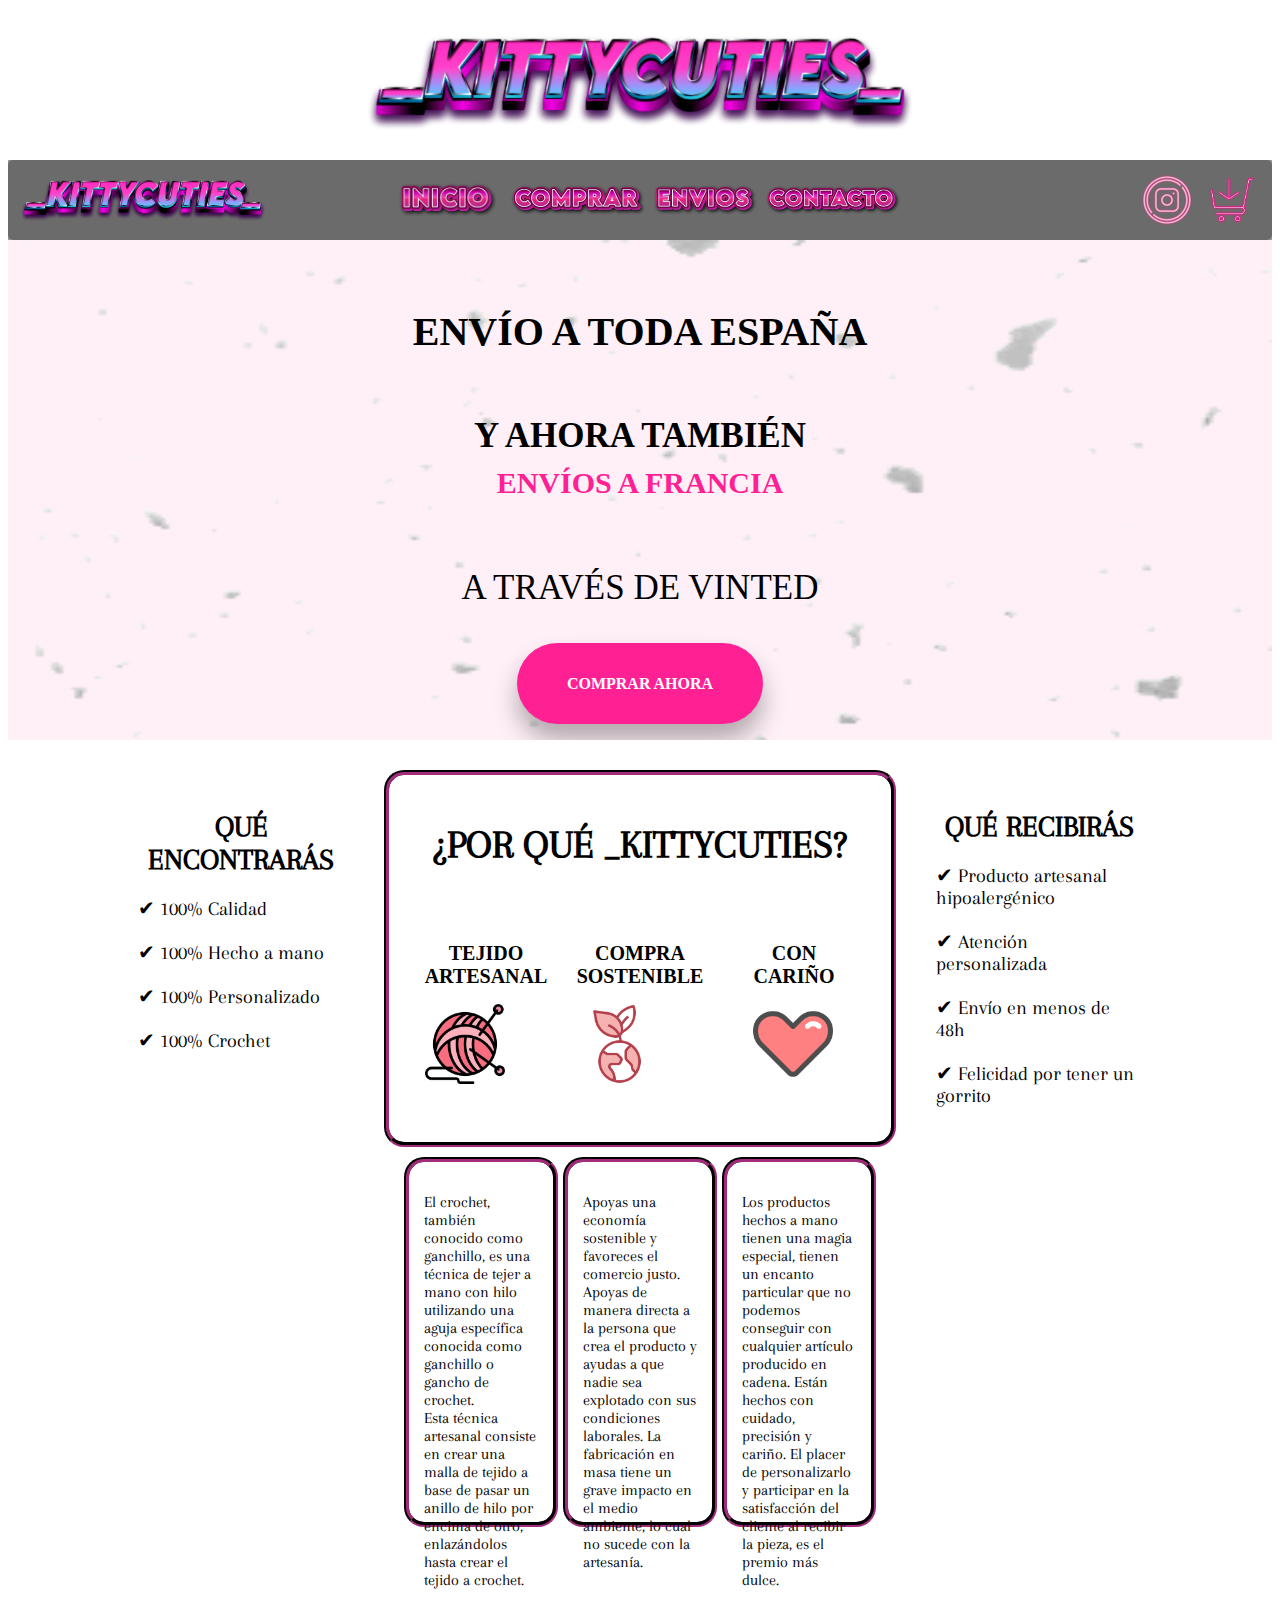
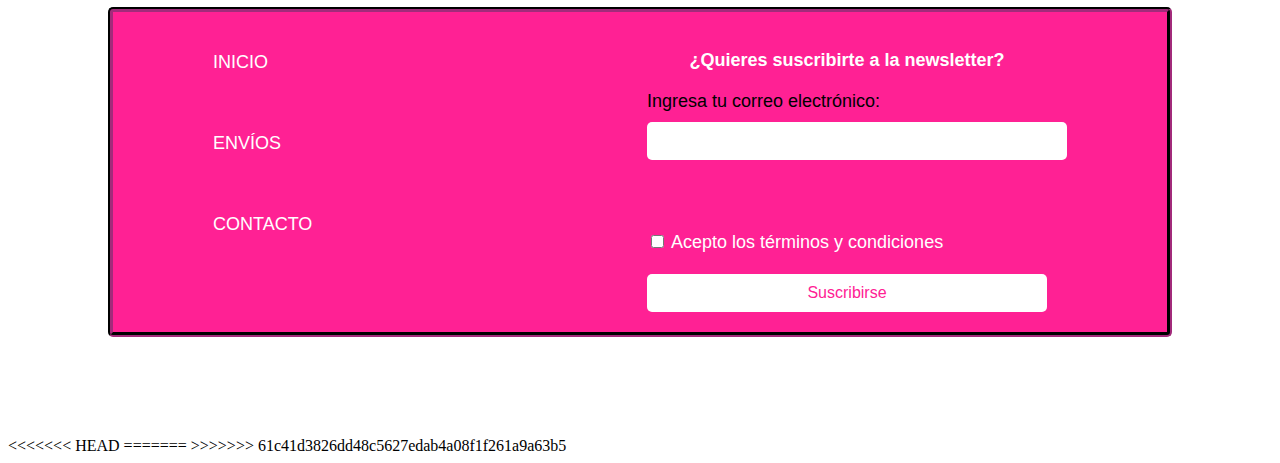
<file: index.html>
<!DOCTYPE html>
<html>

<head>
  <link rel="stylesheet" type="text/css" href="style.css" />
  <link href="https://fonts.googleapis.com/css2?family=Arapey&display=swap" rel="stylesheet">
  <title>Document</title>
</head>

<body>
  <header>
    <img src="kittycuties.png" width="600px"></img>
  </header>
  <nav>
    <div class="flex-container">
      <div style="flex-shrink:1"><img src="kittycuties.png" width="270px"></img></div>
      <div style="flex-shrink:2"><img src="inicio.png" usemap="#iniciomap" width="110px"></img></div>
      <div style="flex-shrink:2"><img src="comprar.png" usemap="#comprarmap" width="150px"></img></div>
      <div style="flex-shrink:2"><img src="envios.png" usemap="#enviosmap" width="105px"></img></div>
      <div style="flex-shrink:1"><img src="contacto.png" usemap="#contactomap" width="150px"></img></div>
      <div style="flex-shrink:4"><img src="instagram.png" usemap="#instamap"></img></div>
      <div style="flex-shrink:2"><img src="carro.png" width="80px"></img></div>
      <map name="iniciomap">
        <area shape="default" href="index.html">
        <area shape="default" href="index.html">
      </map>
      <map name="comprarmap">
        <area shape="default" href="comprar.html">
      </map>
      <map name="enviosmap">
        <area shape="default" href="envios.html">
      </map>
      <map name="contactomap">
        <area shape="default" href="contacto.html">
      </map>
      <map name="instamap">
        <area shape="poly" target="_blank" href="https://www.instagram.com/_kittycuties_/"
          coords="33,3,44,16,46,30,37,42,16,45,2,30,7,8,16,2">
      </map>
  </nav>
  <article class="intro">
    <h1> ENVÍO A TODA ESPAÑA </h1>
    <h2>Y AHORA TAMBIÉN</br>
      <span class="francia">ENVÍOS A FRANCIA</span></br>
    </h2>
    <h3>A TRAVÉS DE VINTED</h3>
    <a href="comprar.html" class="btn">COMPRAR AHORA</a>
  </article>
  <div class="container">
    <article class="left">
      <h1>QUÉ ENCONTRARÁS</h1>
      <p>✔ 100% Calidad</p>
      <p>✔ 100% Hecho a mano</p>
      <p>✔ 100% Personalizado</p>
      <p>✔ 100% Crochet </p>
    </article>
    <article class="right">
      <h1>QUÉ RECIBIRÁS</h1>
      <p>✔ Producto artesanal hipoalergénico </p>
      <p>✔ Atención personalizada</p>
      <p>✔ Envío en menos de 48h</p>
      <p>✔ Felicidad por tener un gorrito </p>
    </article>
    <main>
      <h1>¿POR QUÉ _KITTYCUTIES?</h1>
      <div id="1">
        <h2>TEJIDO<br>ARTESANAL</h2><img src="yarn.png" width="80px"></img>
      </div>
      <div id="2">
        <h2>COMPRA<br>SOSTENIBLE</h2><img src="ecofriendly.png" width="80px"></img>
      </div>
      <div id="3">
        <h2>CON<br>CARIÑO</h2><img src="heart.png" width="80px"></img>
      </div>
    </main>
    <div class="x"></div>
    <div class="cajitas">
      <div id="inner-left">
        <p>El crochet, también conocido como ganchillo, es una técnica de tejer a mano con hilo utilizando una aguja
          específica conocida como ganchillo o gancho de crochet.<br>Esta técnica artesanal consiste en crear una malla
          de tejido a base de pasar un anillo de hilo por encima de otro, enlazándolos hasta crear el tejido a crochet.
        </p>
      </div>
      <div id="inner-middle">
        <p>Apoyas una economía sostenible y favoreces el comercio justo. Apoyas de manera directa a la persona que crea
          el producto y ayudas a que nadie sea explotado con sus condiciones laborales. La fabricación en masa tiene un
          grave impacto en el medio ambiente, lo cual no sucede con la artesanía.
        </p>
      </div>
      <div id="inner-right">
        <p>Los productos hechos a mano tienen una magia especial, tienen un encanto particular que no podemos conseguir
          con cualquier artículo producido en cadena. Están hechos con cuidado, precisión y cariño. El placer de
          personalizarlo y participar en la satisfacción del cliente al recibir la pieza, es el premio más dulce.
        </p>
      </div>
    </div>
    <div class="y"></div>
    <footer>
      <div class="form-container">
        <form>
          <h3 class="form-titulo">¿Quieres suscribirte a la newsletter?</h3>
          <label class="form-label">
            Ingresa tu correo electrónico:
            <input type="email" class="form-email" required>
          </label><br><br>
          <label>
            <input type="checkbox" required>
            Acepto los términos y condiciones
          </label><br><br>
          <button type="submit" class="form-boton">Suscribirse</button>
        </form>
      </div>
      <ul>
        <li><a href="html.html">INICIO</a></li>
        <li><a href="envios.html">ENVÍOS</a></li>
        <li><a href="contacto.html">CONTACTO</a></li>
      </ul>
    </footer>
  </div>
</body>

<<<<<<< HEAD
</html>
=======
</html>
>>>>>>> 61c41d3826dd48c5627edab4a08f1f261a9a63b5
</file>
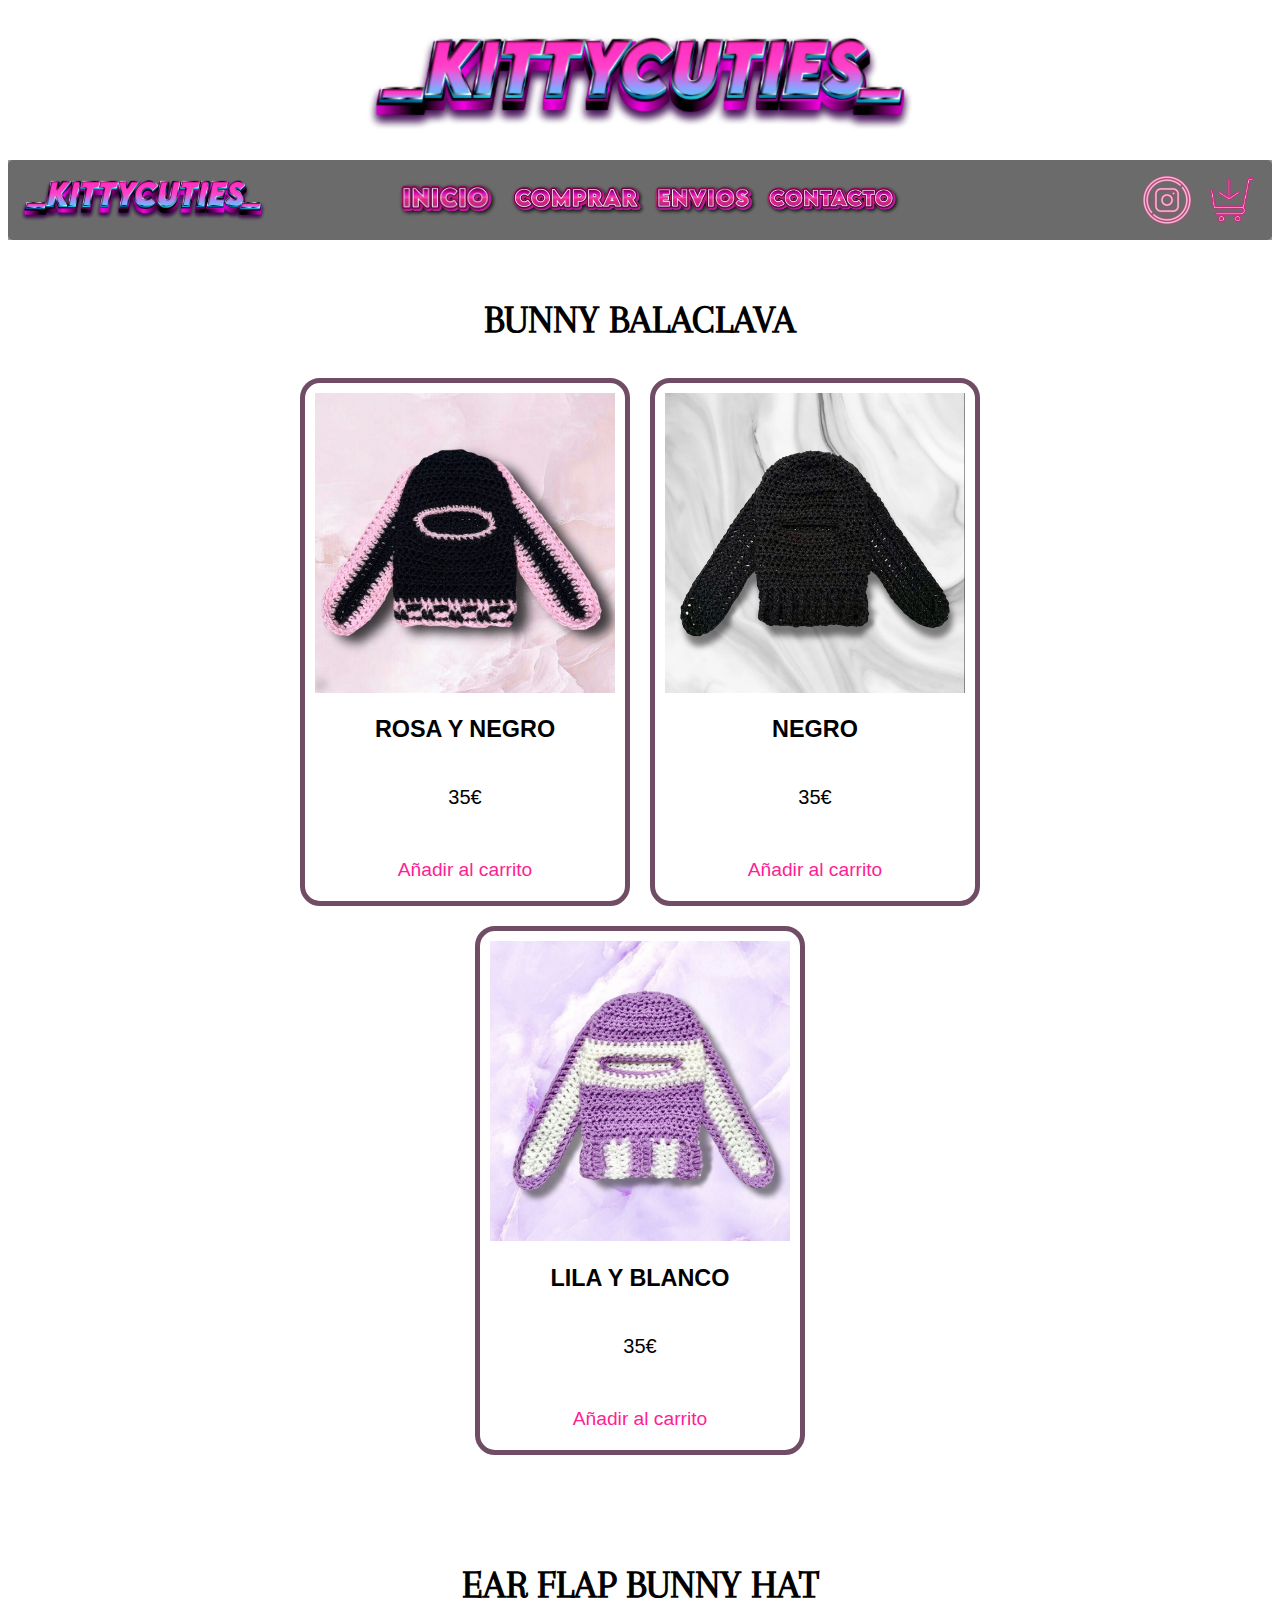
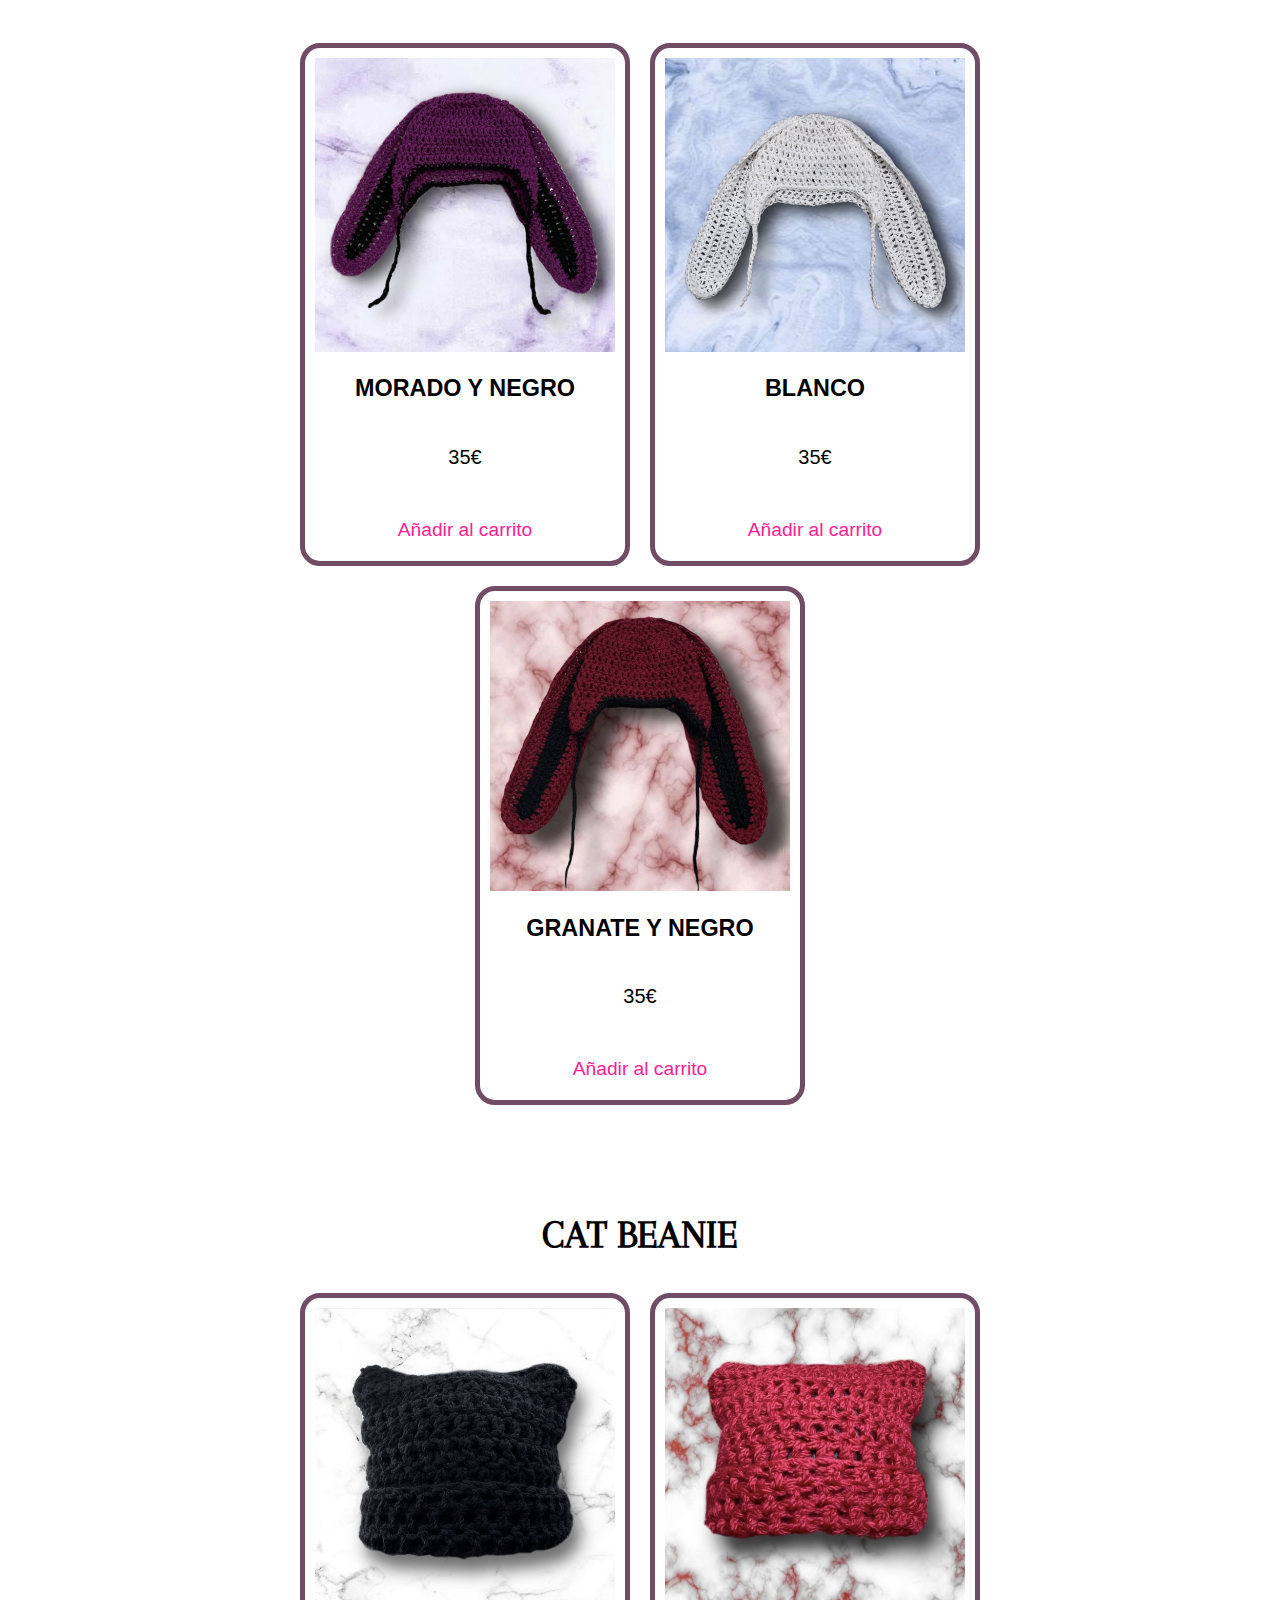
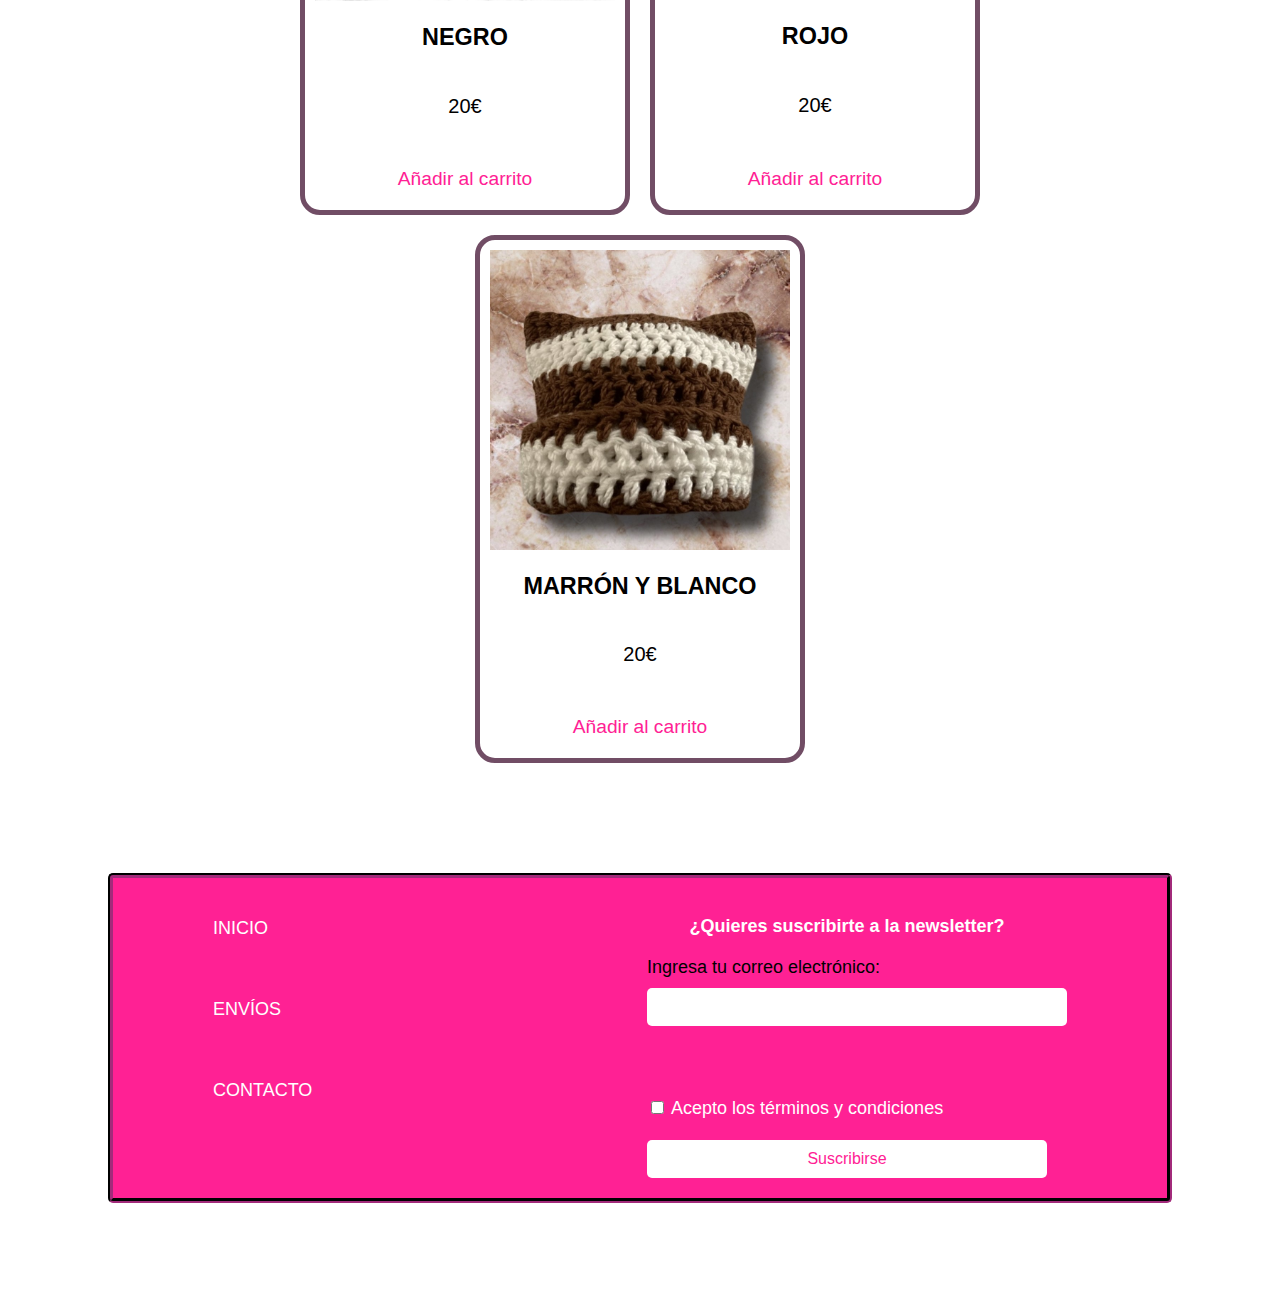
<file: comprar.html>
<!DOCTYPE html>
<html>

<head>
  <link rel="stylesheet" type="text/css" href="style.css" />
  <link href="https://fonts.googleapis.com/css2?family=Arapey&display=swap" rel="stylesheet">
  <title>Document</title>
</head>

<body>
  <header>
    <img src="kittycuties.png" width="600px"></img>
  </header>
  <nav>
    <div class="flex-container">
      <div style="flex-shrink:1"><img src="kittycuties.png" width="270px"></img></div>
      <div style="flex-shrink:2"><img src="inicio.png" usemap="#iniciomap" width="110px"></img></div>
      <div style="flex-shrink:2"><img src="comprar.png" usemap="#comprarmap" width="150px"></img></div>
      <div style="flex-shrink:2"><img src="envios.png" usemap="#enviosmap" width="105px"></img></div>
      <div style="flex-shrink:1"><img src="contacto.png" usemap="#contactomap" width="150px"></img></div>
      <div style="flex-shrink:4"><img src="instagram.png" usemap="#instamap"></img></div>
      <div style="flex-shrink:2"><img src="carro.png" width="80px"></img></div>
      <map name="iniciomap">
        <area shape="default" href="index.html">
      </map>
      <map name="comprarmap">
        <area shape="default" href="comprar.html">
      </map>
      <map name="enviosmap">
        <area shape="default" href="envios.html">
      </map>
      <map name="contactomap">
        <area shape="default" href="contacto.html">
      </map>
      <map name="instamap">
        <area shape="poly" target="_blank" href="https://www.instagram.com/_kittycuties_/"
          coords="33,3,44,16,46,30,37,42,16,45,2,30,7,8,16,2">
      </map>
  </nav>

  <div class="container2">
    <div class="cuerpo">
      <article id="base">
        <h1>BUNNY BALACLAVA</h1>
        <div class="producto-container">
          <div class="producto">
            <img src="balaclava1.jpg" width="300px">
            <h3>ROSA Y NEGRO</h3>
            <p>35€</p>
            <button class="button2">Añadir al carrito</button>
          </div>
          <div class="producto">
            <img src="balaclava2.jpg" width="300px">
            <h3>NEGRO</h3>
            <p>35€</p>
            <button class="button2">Añadir al carrito</button>
          </div>
          <div class="producto">
            <img src="balaclava4.jpg" width="300px">
            <h3>LILA Y BLANCO</h3>
            <p>35€</p>
            <button class="button2">Añadir al carrito</button>
          </div>
        </div>
      </article>
      <article id="base">
        <h1>EAR FLAP BUNNY HAT</h1>
        <div class="producto-container">
          <div class="producto">
            <img src="flap1.jpg" width="300px">
            <h3>MORADO Y NEGRO</h3>
            <p>35€</p>
            <button class="button2">Añadir al carrito</button>
          </div>
          <div class="producto">
            <img src="flap2.jpg" width="300px">
            <h3>BLANCO</h3>
            <p>35€</p>
            <button class="button2">Añadir al carrito</button>
          </div>
          <div class="producto">
            <img src="flap3.jpg" width="300px">
            <h3>GRANATE Y NEGRO</h3>
            <p>35€</p>
            <button class="button2">Añadir al carrito</button>
          </div>
        </div>
      </article>
      <article id="base">
        <h1>CAT BEANIE</h1>
        <div class="producto-container">
          <div class="producto">
            <img src="beanie1.jpg" width="300px">
            <h3>NEGRO</h3>
            <p>20€</p>
            <button class="button2">Añadir al carrito</button>
          </div>
          <div class="producto">
            <img src="beanie2.jpg" width="300px">
            <h3>ROJO</h3>
            <p>20€</p>
            <button class="button2">Añadir al carrito</button>
          </div>
          <div class="producto">
            <img src="beanie3.jpg" width="300px">
            <h3>MARRÓN Y BLANCO</h3>
            <p>20€</p>
            <button class="button2">Añadir al carrito</button>
          </div>
        </div>
      </article>
    </div>
    <footer>
      <div class="form-container">
        <form>
          <h3 class="form-titulo">¿Quieres suscribirte a la newsletter?</h3>
          <label class="form-label">
            Ingresa tu correo electrónico:
            <input type="email" class="form-email" required>
          </label><br><br>
          <label>
            <input type="checkbox" required>
            Acepto los términos y condiciones
          </label><br><br>
          <button type="submit" class="form-boton">Suscribirse</button>
        </form>
      </div>
      <ul>
        <li><a href="html.html">INICIO</a></li>
        <li><a href="envios.html">ENVÍOS</a></li>
        <li><a href="contacto.html">CONTACTO</a></li>
      </ul>
    </footer>
  </div>
</body>

</html>
</file>
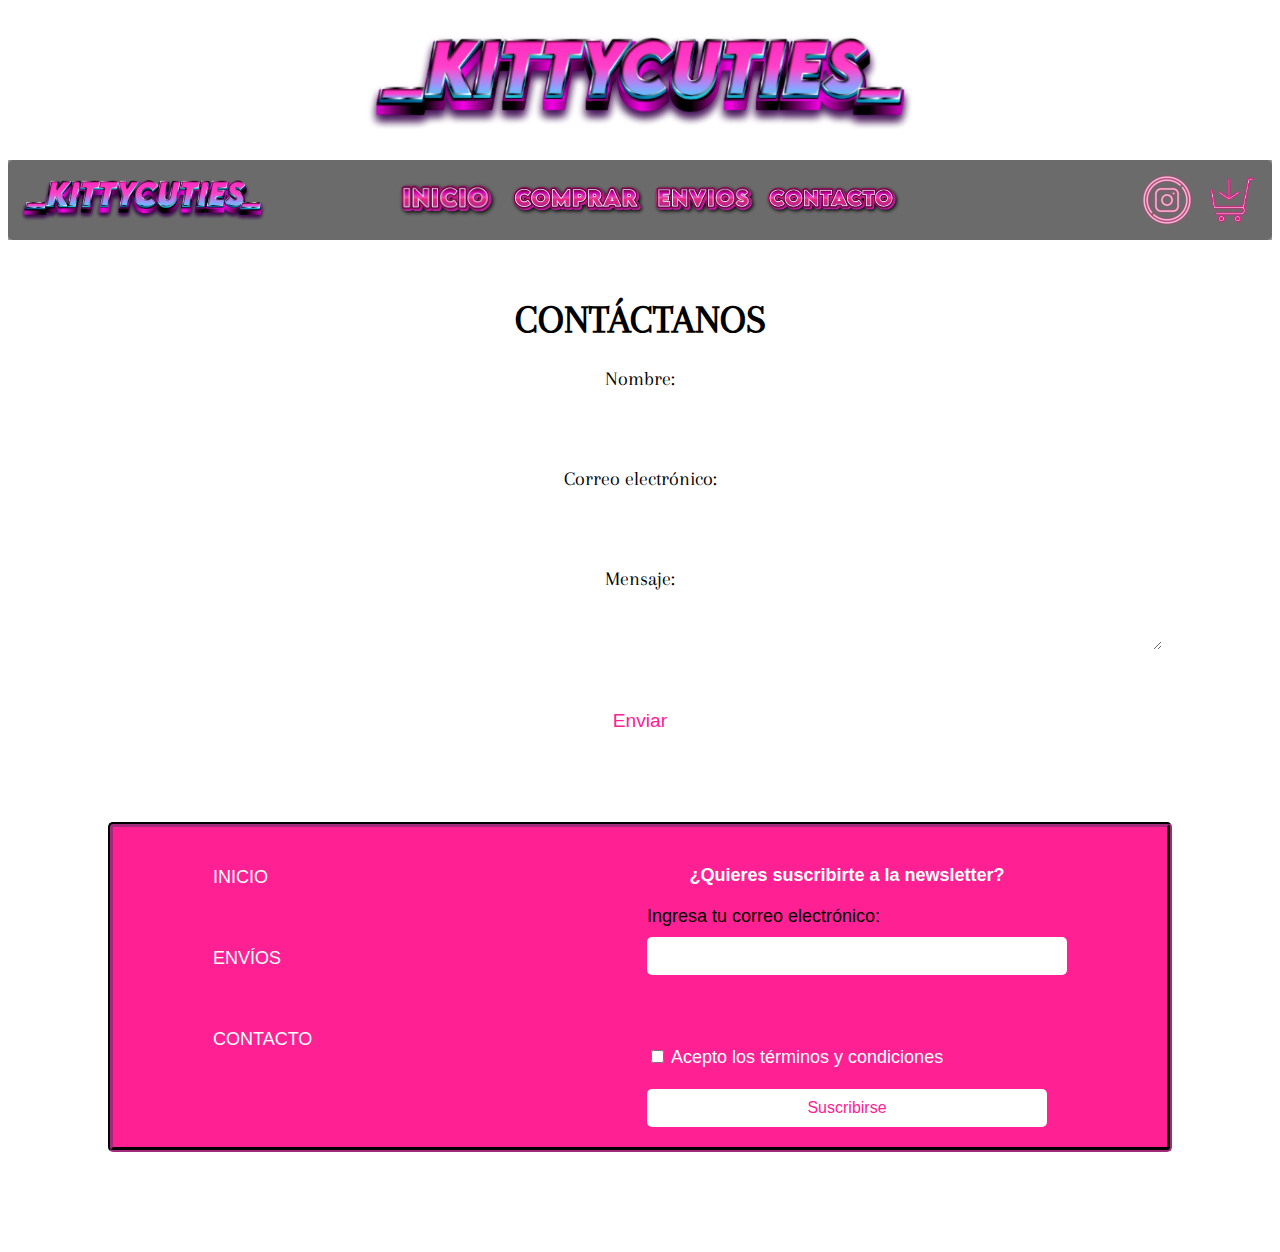
<file: contacto.html>
<!DOCTYPE html>
<html>

<head>
  <link rel="stylesheet" type="text/css" href="style.css" />
  <link href="https://fonts.googleapis.com/css2?family=Arapey&display=swap" rel="stylesheet">
  <title>Document</title>
</head>

<body>
  <header>
    <img src="kittycuties.png" width="600px"></img>
  </header>
  <nav>
    <div class="flex-container">
      <div style="flex-shrink:1"><img src="kittycuties.png" width="270px"></img></div>
      <div style="flex-shrink:2"><img src="inicio.png" usemap="#iniciomap" width="110px"></img></div>
      <div style="flex-shrink:2"><img src="comprar.png" usemap="#comprarmap" width="150px"></img></div>
      <div style="flex-shrink:2"><img src="envios.png" usemap="#enviosmap" width="105px"></img></div>
      <div style="flex-shrink:1"><img src="contacto.png" usemap="#contactomap" width="150px"></img></div>
      <div style="flex-shrink:4"><img src="instagram.png" usemap="#instamap"></img></div>
      <div style="flex-shrink:2"><img src="carro.png" width="80px"></img></div>
      <map name="iniciomap">
        <area shape="default" href="index.html">
      </map>
      <map name="comprarmap">
        <area shape="default" href="comprar.html">
      </map>
      <map name="enviosmap">
        <area shape="default" href="envios.html">
      </map>
      <map name="contactomap">
        <area shape="default" href="contacto.html">
      </map>
      <map name="instamap">
        <area shape="poly" target="_blank" href="https://www.instagram.com/_kittycuties_/"
          coords="33,3,44,16,46,30,37,42,16,45,2,30,7,8,16,2">
      </map>
  </nav>
  <div class="container2">
    <div class="cuerpo">
      <article id="base">
        <form>
          <h1>CONTÁCTANOS</h1>
          <label class="form-label">
            Nombre:
            <input type="text" class="form-email" required>
          </label>
          <label class="form-label">
            Correo electrónico:
            <input type="email" class="form-email" required>
          </label>
          <label class="form-label">
            Mensaje:
            <textarea class="form-email" required></textarea>
          </label>
          <button type="submit" class="button2">Enviar</button>
        </form>
      </article>
    </div>
    <footer>
      <div class="form-container">
        <form>
          <h3 class="form-titulo">¿Quieres suscribirte a la newsletter?</h3>
          <label class="form-label">
            Ingresa tu correo electrónico:
            <input type="email" class="form-email" required>
          </label><br><br>
          <label>
            <input type="checkbox" required>
            Acepto los términos y condiciones
          </label><br><br>
          <button type="submit" class="form-boton">Suscribirse</button>
        </form>
      </div>
      <ul>
        <li><a href="html.html">INICIO</a></li>
        <li><a href="envios.html">ENVÍOS</a></li>
        <li><a href="contacto.html">CONTACTO</a></li>
      </ul>
    </footer>
  </div>
</body>

</html>
</file>
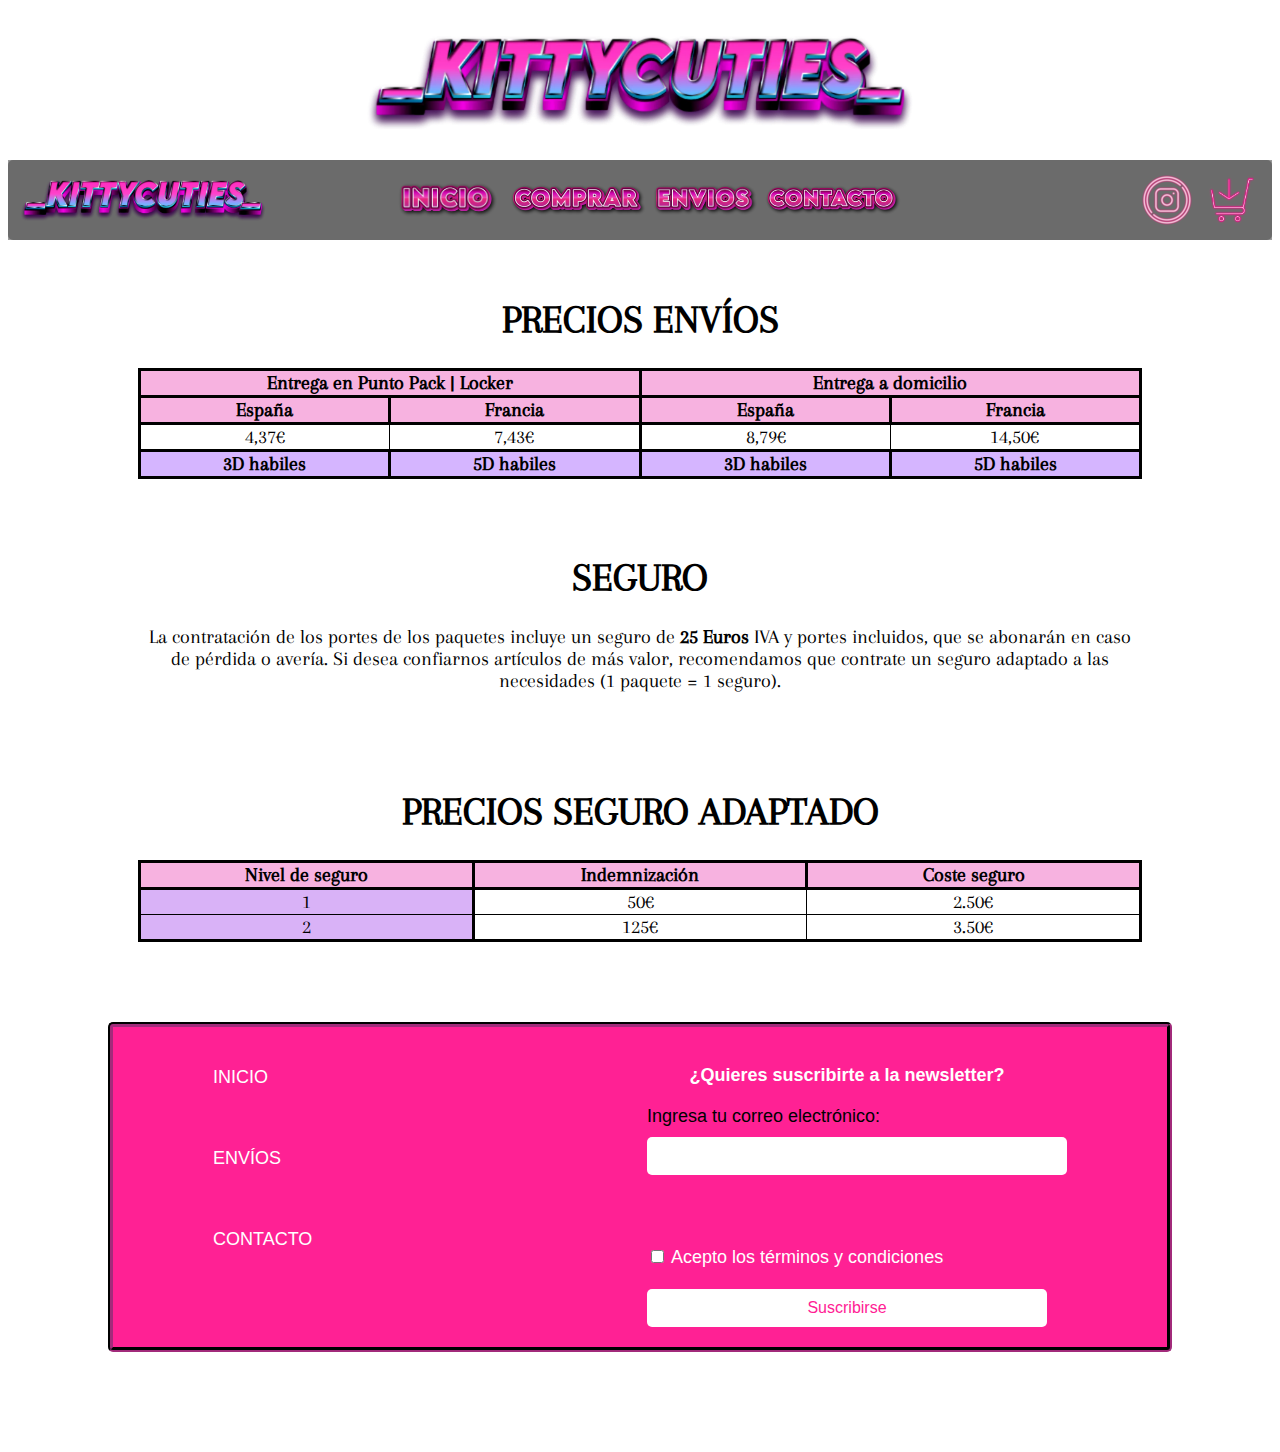
<file: envios.html>
<!DOCTYPE html>
<html>

<head>
  <link rel="stylesheet" type="text/css" href="style.css" />
  <link href="https://fonts.googleapis.com/css2?family=Arapey&display=swap" rel="stylesheet">
  <title>Document</title>
</head>

<body>
  <header>
    <img src="kittycuties.png" width="600px"></img>
  </header>
  <nav>
    <div class="flex-container">
      <div style="flex-shrink:1"><img src="kittycuties.png" width="270px"></img></div>
      <div style="flex-shrink:2"><img src="inicio.png" usemap="#iniciomap" width="110px"></img></div>
      <div style="flex-shrink:2"><img src="comprar.png" usemap="#comprarmap" width="150px"></img></div>
      <div style="flex-shrink:2"><img src="envios.png" usemap="#enviosmap" width="105px"></img></div>
      <div style="flex-shrink:1"><img src="contacto.png" usemap="#contactomap" width="150px"></img></div>
      <div style="flex-shrink:4"><img src="instagram.png" usemap="#instamap"></img></div>
      <div style="flex-shrink:2"><img src="carro.png" width="80px"></img></div>
      <map name="iniciomap">
        <area shape="default" href="index".html">
      </map>
      <map name="comprarmap">
        <area shape="default" href="comprar.html">
      </map>
      <map name="enviosmap">
        <area shape="default" href="envios.html">
      </map>
      <map name="contactomap">
        <area shape="default" href="contacto.html">
      </map>
      <map name="instamap">
        <area shape="poly" target="_blank" href="https://www.instagram.com/_kittycuties_/"
          coords="33,3,44,16,46,30,37,42,16,45,2,30,7,8,16,2">
      </map>
  </nav>
  <div class="container2">
    <div class="cuerpo">
      <article id="tablaenvios">
        <h1>PRECIOS ENVÍOS</h1>
        <table>
          <colgroup>
            <col>
            <col style="border-right: 3px solid black;">
            <col>
            <col>
          </colgroup>
          <thead>
            <tr>
              <td colspan="2">Entrega en Punto Pack | Locker</td>
              <td colspan="2">Entrega a domicilio</td>
            </tr>
            <tr>
              <td>España</td>
              <td>Francia</td>
              <td>España</td>
              <td>Francia</td>
            </tr>
          </thead>
          <tfoot>
            <tr>
              <td>3D habiles</td>
              <td>5D habiles</td>
              <td>3D habiles</td>
              <td>5D habiles</td>
            </tr>
          </tfoot>
          <tbody>
            <tr>
              <td>4,37€</td>
              <td>7,43€</td>
              <td>8,79€</td>
              <td>14,50€</td>
            </tr>
          </tbody>
        </table>
      </article>
      <article id="base">
        <h1>SEGURO</h1>
        <p>La contratación de los portes de los paquetes incluye un seguro de <b>25 Euros</b> IVA y portes incluidos,
          que se abonarán en caso de pérdida o avería. Si desea confiarnos artículos de más valor, recomendamos que
          contrate un seguro adaptado a las necesidades (1 paquete = 1 seguro).</p>
      </article>
      <article id="tablaenvios">
        <h1>PRECIOS SEGURO ADAPTADO</h1>
        <table>
          <colgroup>
            <col style="background-color: #d9b2f7; border:3px solid black" />
          </colgroup>
          <thead>
            <tr>
              <td>Nivel de seguro</td>
              <td>Indemnización</td>
              <td>Coste seguro</td>
            </tr>
          </thead>
          <tbody>
            <tr>
              <td>1</td>
              <td>50€</td>
              <td>2.50€</td>
            </tr>
            <tr>
              <td>2</td>
              <td>125€</td>
              <td>3.50€</td>
            </tr>
          </tbody>
        </table>
      </article>
    </div>
    <footer>
      <div class="form-container">
        <form>
          <h3 class="form-titulo">¿Quieres suscribirte a la newsletter?</h3>
          <label class="form-label">
            Ingresa tu correo electrónico:
            <input type="email" class="form-email" required>
          </label><br><br>
          <label>
            <input type="checkbox" required>
            Acepto los términos y condiciones
          </label><br><br>
          <button type="submit" class="form-boton">Suscribirse</button>
        </form>
      </div>
      <ul>
        <li><a href="html.html">INICIO</a></li>
        <li><a href="envios.html">ENVÍOS</a></li>
        <li><a href="contacto.html">CONTACTO</a></li>
      </ul>
    </footer>
  </div>
</body>
</html>
</file>
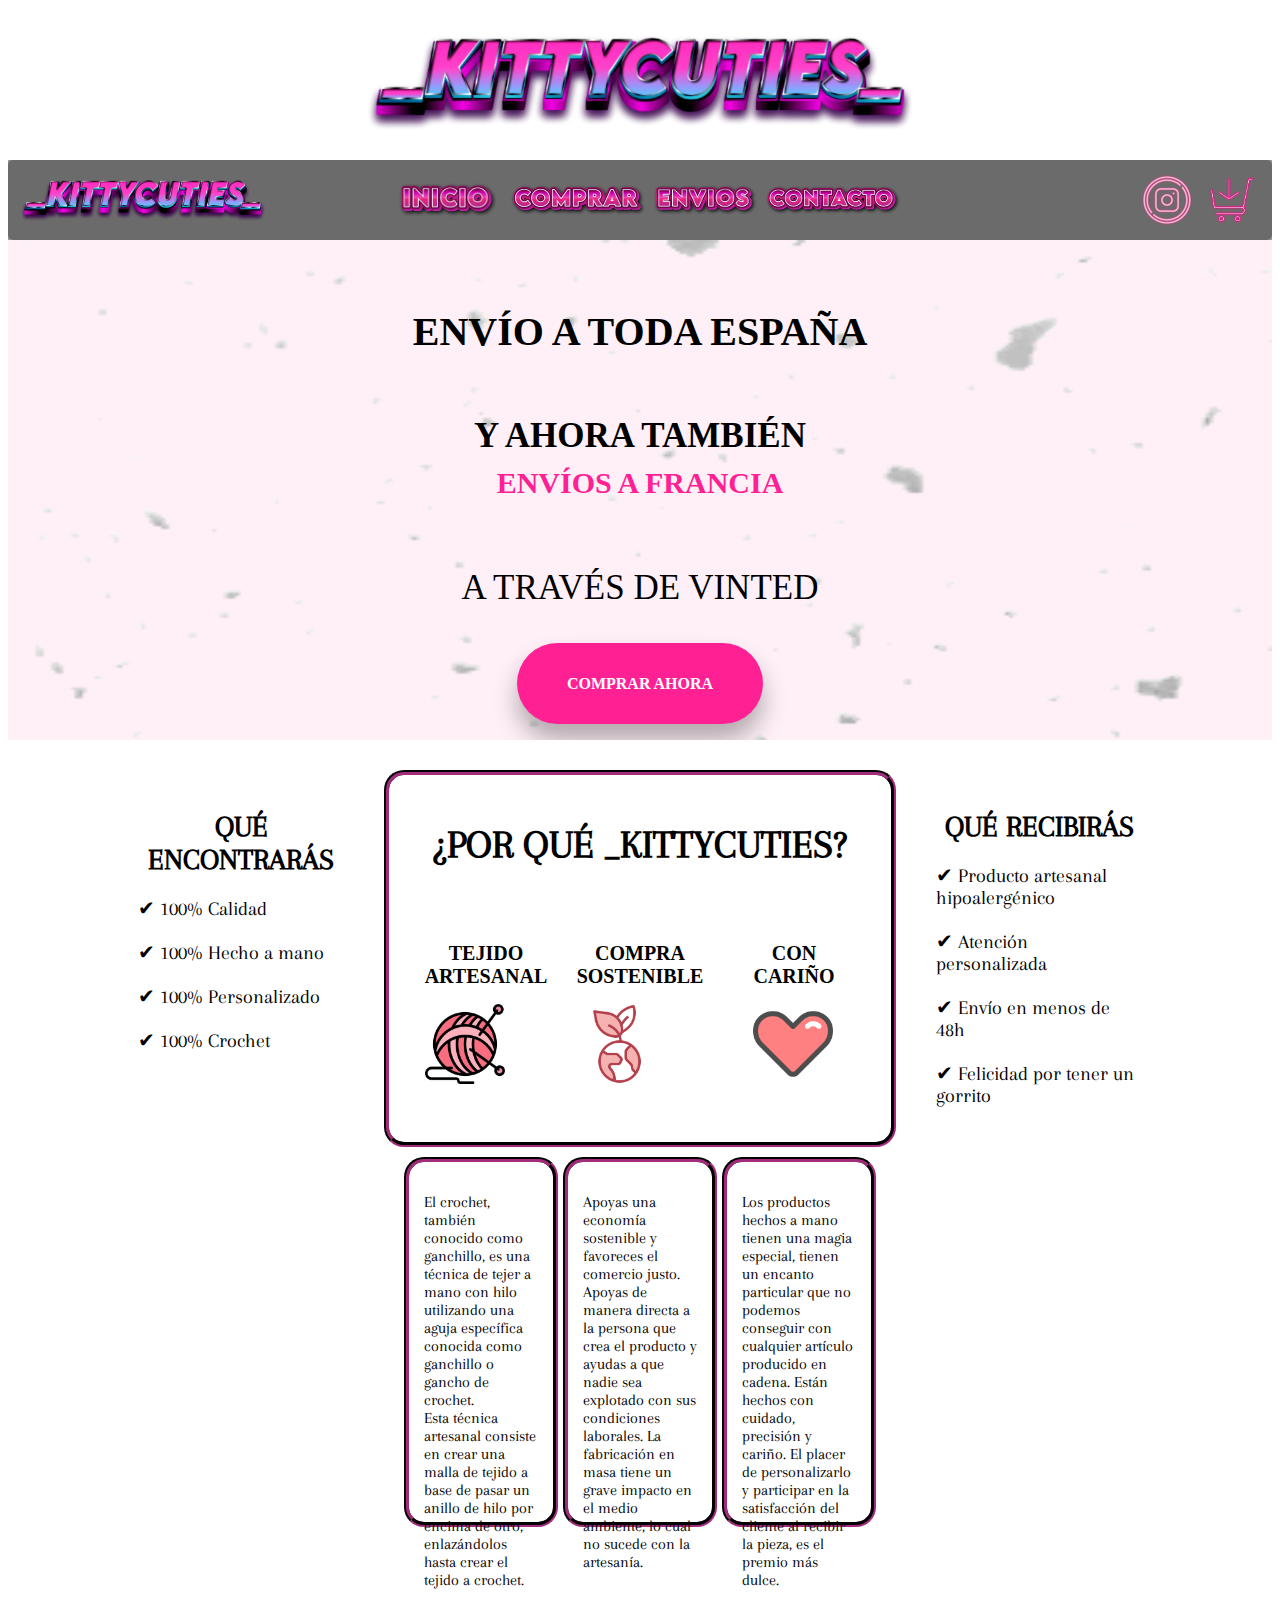
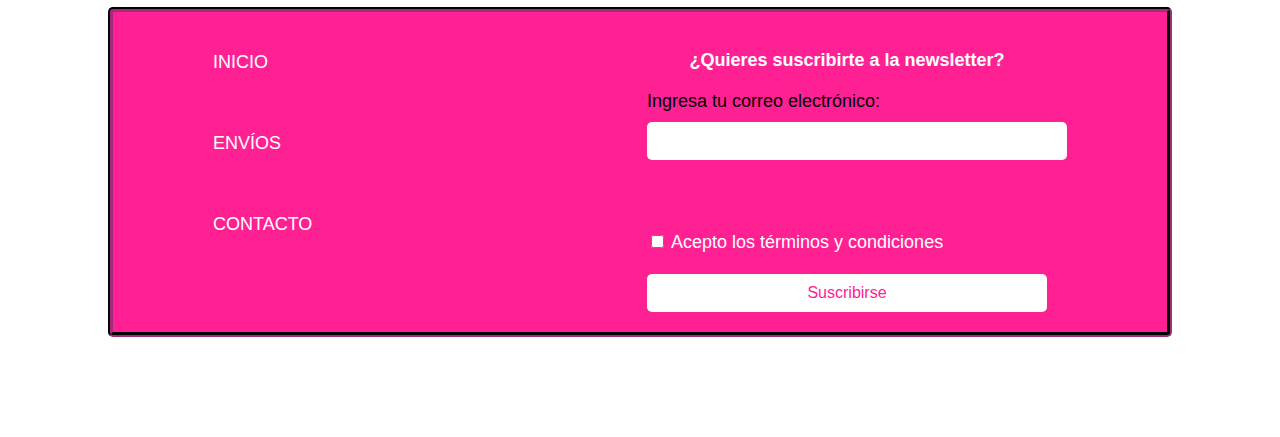
<file: html.html>
<!DOCTYPE html>
<html>

<head>
  <link rel="stylesheet" type="text/css" href="style.css" />
  <link href="https://fonts.googleapis.com/css2?family=Arapey&display=swap" rel="stylesheet">
  <title>Document</title>
</head>

<body>
  <header>
    <img src="kittycuties.png" width="600px"></img>
  </header>
  <nav>
    <div class="flex-container">
      <div style="flex-shrink:1"><img src="kittycuties.png" width="270px"></img></div>
      <div style="flex-shrink:2"><img src="inicio.png" usemap="#iniciomap" width="110px"></img></div>
      <div style="flex-shrink:2"><img src="comprar.png" usemap="#comprarmap" width="150px"></img></div>
      <div style="flex-shrink:2"><img src="envios.png" usemap="#enviosmap" width="105px"></img></div>
      <div style="flex-shrink:1"><img src="contacto.png" usemap="#contactomap" width="150px"></img></div>
      <div style="flex-shrink:4"><img src="instagram.png" usemap="#instamap"></img></div>
      <div style="flex-shrink:2"><img src="carro.png" width="80px"></img></div>
      <map name="iniciomap">
        <area shape="default" href="html.html">
      </map>
      <map name="comprarmap">
        <area shape="default" href="comprar.html">
      </map>
      <map name="enviosmap">
        <area shape="default" href="envios.html">
      </map>
      <map name="contactomap">
        <area shape="default" href="contacto.html">
      </map>
      <map name="instamap">
        <area shape="poly" target="_blank" href="https://www.instagram.com/_kittycuties_/"
          coords="33,3,44,16,46,30,37,42,16,45,2,30,7,8,16,2">
      </map>
  </nav>
  <article class="intro">
    <h1> ENVÍO A TODA ESPAÑA </h1>
    <h2>Y AHORA TAMBIÉN</br>
      <span class="francia">ENVÍOS A FRANCIA</span></br>
    </h2>
    <h3>A TRAVÉS DE VINTED</h3>
    <a href="comprar.html" class="btn">COMPRAR AHORA</a>
  </article>
  <div class="container">
    <article class="left">
      <h1>QUÉ ENCONTRARÁS</h1>
      <p>✔ 100% Calidad</p>
      <p>✔ 100% Hecho a mano</p>
      <p>✔ 100% Personalizado</p>
      <p>✔ 100% Crochet </p>
    </article>
    <article class="right">
      <h1>QUÉ RECIBIRÁS</h1>
      <p>✔ Producto artesanal hipoalergénico </p>
      <p>✔ Atención personalizada</p>
      <p>✔ Envío en menos de 48h</p>
      <p>✔ Felicidad por tener un gorrito </p>
    </article>
    <main>
      <h1>¿POR QUÉ _KITTYCUTIES?</h1>
      <div id="1">
        <h2>TEJIDO<br>ARTESANAL</h2><img src="yarn.png" width="80px"></img>
      </div>
      <div id="2">
        <h2>COMPRA<br>SOSTENIBLE</h2><img src="ecofriendly.png" width="80px"></img>
      </div>
      <div id="3">
        <h2>CON<br>CARIÑO</h2><img src="heart.png" width="80px"></img>
      </div>
    </main>
    <div class="x"></div>
    <div class="cajitas">
      <div id="inner-left">
        <p>El crochet, también conocido como ganchillo, es una técnica de tejer a mano con hilo utilizando una aguja
          específica conocida como ganchillo o gancho de crochet.<br>Esta técnica artesanal consiste en crear una malla
          de tejido a base de pasar un anillo de hilo por encima de otro, enlazándolos hasta crear el tejido a crochet.
        </p>
      </div>
      <div id="inner-middle">
        <p>Apoyas una economía sostenible y favoreces el comercio justo. Apoyas de manera directa a la persona que crea
          el producto y ayudas a que nadie sea explotado con sus condiciones laborales. La fabricación en masa tiene un
          grave impacto en el medio ambiente, lo cual no sucede con la artesanía.
        </p>
      </div>
      <div id="inner-right">
        <p>Los productos hechos a mano tienen una magia especial, tienen un encanto particular que no podemos conseguir
          con cualquier artículo producido en cadena. Están hechos con cuidado, precisión y cariño. El placer de
          personalizarlo y participar en la satisfacción del cliente al recibir la pieza, es el premio más dulce.
        </p>
      </div>
    </div>
    <div class="y"></div>
    <footer>
      <div class="form-container">
        <form>
          <h3 class="form-titulo">¿Quieres suscribirte a la newsletter?</h3>
          <label class="form-label">
            Ingresa tu correo electrónico:
            <input type="email" class="form-email" required>
          </label><br><br>
          <label>
            <input type="checkbox" required>
            Acepto los términos y condiciones
          </label><br><br>
          <button type="submit" class="form-boton">Suscribirse</button>
        </form>
      </div>
      <ul>
        <li><a href="html.html">INICIO</a></li>
        <li><a href="envios.html">ENVÍOS</a></li>
        <li><a href="contacto.html">CONTACTO</a></li>
      </ul>
    </footer>
  </div>
</body>

</html>
</file>
<file: style.css>
body{
  background: url("https://wallpapercave.com/wp/wp4616796.jpg") fixed no-repeat;
}

header{
  position:static;
  top:0px;
  text-align: center;
}
/*nav*/
nav{
  position:sticky;
  top:0px;
  bottom: 0px;
  text-align: center;
  background-color: rgba(0,0,0,0.3);
  border-radius: 5px
}

.flex-container {
  display: flex;
  background-color: rgba(0,0,0,0.4);
  flex-wrap: nowrap;
  justify-items: stretch
}
.flex-container > div {
  display: flex;
  color: purple;
  margin: auto;
  width:100%;
  line-height: 50px;
}

/*inicio*/
.intro {
  display: flex;
  justify-content: center;
  align-items:center;
  flex-direction: column;
  height: 500px;
  overflow: hidden;
  background: rgba(255, 233, 245, 0.7) url("snow.gif");
  background-size: 100% 100%;
  font-family: "MS Gothic";
  margin-bottom: 20px;
}


.btn {
  display:inline-block;
  border-radius: 80px;
  background-color: #ff2194;
  padding: 3px 50px;
  color: white;
  font-weight: 600;
  box-shadow: 0 16px 24px rgba(0, 0, 0, 0.3);
  text-align: center;
  line-height: 75px;
  text-decoration: none;
}
.francia {
  display: inline-block;
  font-size: 30px;
  color: #ff2194;
}

.intro h1 {
  margin-top: 50px;
  line-height: 1.3;
  font-weight: 600;
  font-size: 40px;
  text-align: center;
}

.intro h2 {
  line-height: 1.3;
  font-weight: 600;
  font-size: 35px;
  text-align: center;
}


.intro  h3 {
  font-weight: 400;
  font-size: 35px;
  text-align: center;
}

.container {
  display: grid;
  margin-left: 100px;
  margin-right: 100px;
  margin-bottom: 100px;
  height: 100%;
  align-content: center;
  grid-template-areas: 
    "left main main right"
    "x cajitas cajitas y"
    "footer footer footer footer";
  grid-template-columns: 1fr 1fr 1fr 1fr;
  grid-template-rows: auto auto auto;
  border-radius: 5px;
}

.left {
  grid-area: left;
  padding: 20px;
  font-family: 'Arapey', serif;
  border-radius: 20px;
  background: url("https://c4.wallpaperflare.com/wallpaper/11/322/353/gradient-pink-purple-sky-wallpaper-preview.jpg");
  font-size: 20px;
  margin: 10px;
  font-weight: 400;
}

.left > h1 {
  font-size: 30px;
  text-align: center;
}

.right {
  grid-area: right;
  padding: 20px;
  font-family: 'Arapey', serif;
  border-radius: 20px;
  background: url("https://c4.wallpaperflare.com/wallpaper/11/322/353/gradient-pink-purple-sky-wallpaper-preview.jpg");
  font-size: 20px;
  margin: 10px;
  font-weight: 400;
}

.right > h1 {
  font-size: 30px;
  text-align: center;
}

main {
  grid-area: main;
  display: grid;
  grid-template-columns: 1fr 1fr 1fr;
  padding: 20px;
  border: 5px solid #4e153b;
  border-radius: 5px;
  border-style: groove;
  background: rgba(250, 230, 230, 0.4);
  font-family: 'Arapey', serif;
  border-radius: 20px;
  background: url("https://c4.wallpaperflare.com/wallpaper/11/322/353/gradient-pink-purple-sky-wallpaper-preview.jpg");
  font-size: 20px;
  margin: 10px;
  font-weight: 400;
  align-items: auto;
  justify-items: center;
}
.x{
  grid-area: x;
  padding: 20px;
  font-family: 'Arapey', serif;
  border-radius: 20px;
  font-size: 20px;
  margin: 10px;
  font-weight: 400;
}
.y{
  grid-area: y;
  padding: 20px;
  font-family: 'Arapey', serif;
  border-radius: 20px;
  font-size: 20px;
  margin: 10px;
  font-weight: 400;
}
.cajitas {
  grid-area: cajitas;
  display: grid;
  grid-template-columns: 1fr 1fr 1fr;
  padding: 20px;
  font-family: 'Arapey', serif;
  font-size: 20px;
  margin: 10px;
  font-weight: 400;
  align-items: start;
  justify-items: center;
  column-gap: 5px;
}

#inner-left{
    height: 330PX;
    grid-column: 1; 
    margin-top: -30px;
    display: flex;
    flex-direction: column;
    align-items: flex-start;
    justify-content: flex-start;
    border-radius: 20px;
    background: url("https://c4.wallpaperflare.com/wallpaper/11/322/353/gradient-pink-purple-sky-wallpaper-preview.jpg");
    border: 5px solid #4e153b;
    border-radius: 20px;
    border-style: groove;
    padding: 15px;
    font-size:16px;
  }
  #inner-middle{
    height: 330PX;
    grid-column: 2; 
    margin-top: -30px;
    display: flex;
    flex-direction: column;
    align-items: flex-start;
    justify-content: flex-start;
    border-radius: 20px;
    background: url("https://c4.wallpaperflare.com/wallpaper/11/322/353/gradient-pink-purple-sky-wallpaper-preview.jpg");
    border: 5px solid #4e153b;
    border-radius: 20px;
    border-style: groove;
    padding: 15px;
    font-size:16px;
  }
  #inner-right{
    height: 330PX;
    grid-column: 3; 
    margin-top: -30px;
    display: flex;
    flex-direction: column;
    align-items: flex-start;
    justify-content: flex-start;
    border-radius: 20px;
    background: url("https://c4.wallpaperflare.com/wallpaper/11/322/353/gradient-pink-purple-sky-wallpaper-preview.jpg");
    border: 5px solid #4e153b;
    border-radius: 20px;
    border-style: groove;
    padding: 15px;
    font-size:16px;
  }


#1{
  grid-column: 1; 
  display: flex;
  flex-direction: column;
  align-items: center;
  justify-content: center;
}
#1 img {
  justify-content: center;
  margin-top: 15px;
  background-color: rgba(255,255,255,0.5) ;
  padding: 10px;
}
#2{
  grid-column: 2; 
  display: flex;
  flex-direction: column;
  align-items: center;
  justify-content: center;
}
#2 img {
  justify-content: center;
  margin-top: 15px;
  background-color: rgba(255,255,255,0.5) ;
  padding: 10px;

}
#3{
  grid-column: 3; 
  display: flex;
  flex-direction: column;
  align-items: center;
  justify-content: center;
}
#3 img {
  justify-content: center;
  margin-top: 15px;
  background-color: rgba(255,255,255,0.5) ;
  padding: 10px;
}
main>h1{
  font-size: 40px;
  text-align: center;
  grid-column: 1 / -1; 
}
main div>h2{
  font-size: 20px;
  text-align: center;
  font-family: "Century Gothic";
}


/*envios*/
#tablaenvios{
  padding: 20px;
  font-family: 'Arapey', serif;
  border-radius: 20px;
  background: url("https://c4.wallpaperflare.com/wallpaper/11/322/353/gradient-pink-purple-sky-wallpaper-preview.jpg");
  font-size: 20px;
  margin: 10px;
  font-weight: 400;
  text-align: center;
}
#tablaenvios table {
  border-collapse: collapse;
  width: 100%;
  table-layout: fixed;
  border: 3px solid black;
}

#tablaenvios thead td {
  background-color: #f7b2e0;
  border: 1px solid #000;
  font-weight: bold;
  text-align: center;
  border: 3px solid black;
}

#tablaenvios tbody td {
  border: 1px solid #000;
  text-align: center;
}


#tablaenvios tfoot td {
  background-color: #d5b5ff;
  border: 1px solid #000;
  font-weight: bold;
  text-align: center;
  border: 3px solid black;
}

/*footer*/
footer {
  grid-area: footer;
  border: 5px  #4e153b;
  border-radius: 5px;
  border-style: groove;
  background: rgba(250,230,230,0.4);
  font-family: 'Poppins',sans-serif;
  background-color: #ff2194;
  align-items: center;
  flex-direction: column;
  font-size: large;
  margin-top: 50px;
}


footer ul li {
  color: white;
  list-style:none;
  margin: 30px 40px;
  padding: 20px;
  margin-top: 20px;
  margin-bottom: 20px;
}

footer ul li a{
  text-decoration: none;
  color: white;
  font-family: sans-serif;
}

footer ul li a:hover{
  color: #000000;
}

.form-container {
  float: right;
  margin-right: 100px;
  background-color: #ff2194;
  padding: 20px;
  width: 400px;
  font-family: 'Poppins', sans-serif;
  display: flex;
  align-items: start;
  justify-content: start;
  color: white;
  display: block;
}

.form-titulo {
  color: white;
  font-size: large;
  margin-bottom: 20px;
  text-align: center;
}

.form-email {
  border: none;
  border-radius: 5px;
  padding: 10px;
  font-size: medium;
  width: 100%;
}

.form-boton {
  background-color: white;
  border: none;
  border-radius: 5px;
  color: #ff2194;
  cursor: pointer;
  font-size: medium;
  padding: 10px;
  width: 100%;
}

/*contacto*/

.form-label {
  display: flex;
  flex-direction: column;
  margin-bottom: 30px;
  color: black;
  row-gap:10px}


  
.button2 {
  padding: 10px;
  margin-top: 20px;
  border: none;
  border-radius: 5px;
  background-color: white;
  color: #ff2194;
  font-size: 1.2rem;
  cursor: pointer;
  transition: background-color 0.3s ease;
  cursor: pointer;
}
.button2:hover {
  background-color: #4e153b;
  color: white;
}

/*general*/
#base{
  padding: 20px;
  font-family: 'Arapey', serif;
  border-radius: 20px;
  background: url("https://c4.wallpaperflare.com/wallpaper/11/322/353/gradient-pink-purple-sky-wallpaper-preview.jpg");
  font-size: 20px;
  margin: 10px;
  font-weight: 400;
  text-align: center;
  background-repeat : no-repeat;
  background-size : cover;
}
.container2 {
  display: grid;
  margin-left: 100px;
  margin-right: 100px;
  margin-bottom: 100px;
  height: 100%;
  align-content: center;
  grid-template-areas: 
    "cuerpo"
    "footer";
  grid-template-columns: 1fr;
  grid-template-rows: auto;
  border-radius: 5px;
} 

/*comprar*/
.producto-container {
  display: flex;
  flex-wrap: wrap;
  justify-content: center;
  margin: 20px auto;
}

.producto {
  border: 5px solid #714d65;
  border-radius: 20px;
  margin: 10px;
  padding: 10px;
  width: 300px;
  font-family: 'Poppins', sans-serif;
  display: flex;
  flex-direction: column;
  align-items: center;
  justify-content: space-between;
}

.product-button {
  background-color: white;
  color: #ff2194;
  border: none;
  border-radius: 5px;
  padding: 10px 20px;
  font-size: 1.2rem;
  cursor: pointer;
  transition: background-color 0.3s ease;
}

.product-button:hover {
  background-color: #4e153b;
  color: white;
}
/*https://tanijaycrochet.com*/
/*https://amashashalindi.medium.com/creating-a-small-e-commerce-website-using-html-and-css-df799808d12*/
</file>
